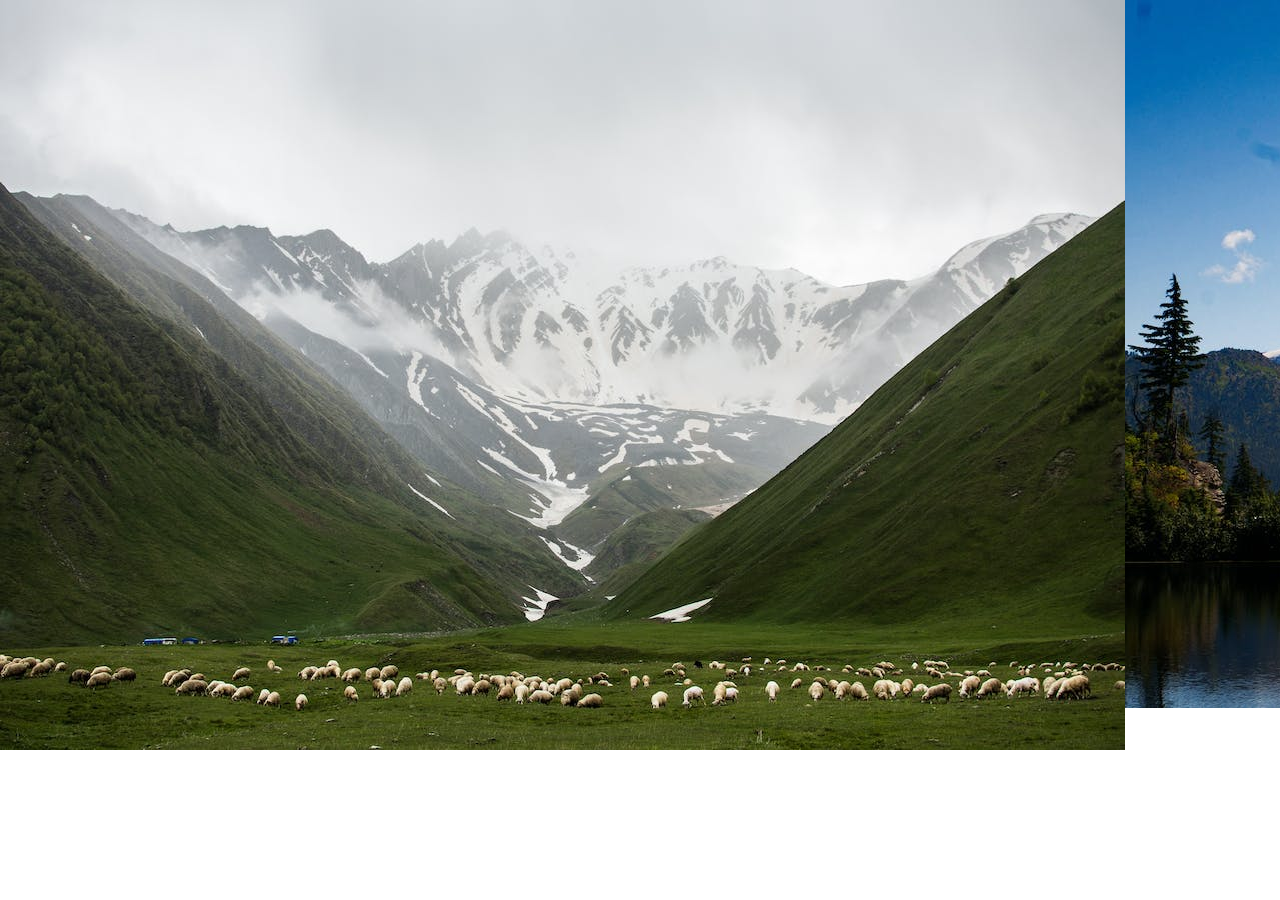
<file: carousel/index.html>
<!DOCTYPE html>
<html lang="en">
<head>
    <meta charset="UTF-8">
    <meta http-equiv="X-UA-Compatible" content="IE=edge">
    <meta name="viewport" content="width=device-width, initial-scale=1.0">
    <title>Carousel</title>
    <link rel="stylesheet" href="style.css">
</head>
<body>
    <div class="carousel">
        <div class="images">
            <div class="image"><img id="image1" src="assets/image1.jpeg"></div>
            <div class="image"><img id="image2" src="assets/image2.jpeg"></div>
            <div class="image"><img id="image3" src="assets/image3.jpeg"></div>
        </div>
    </div>

    <script src=""></script>
</body>
</html>
</file>
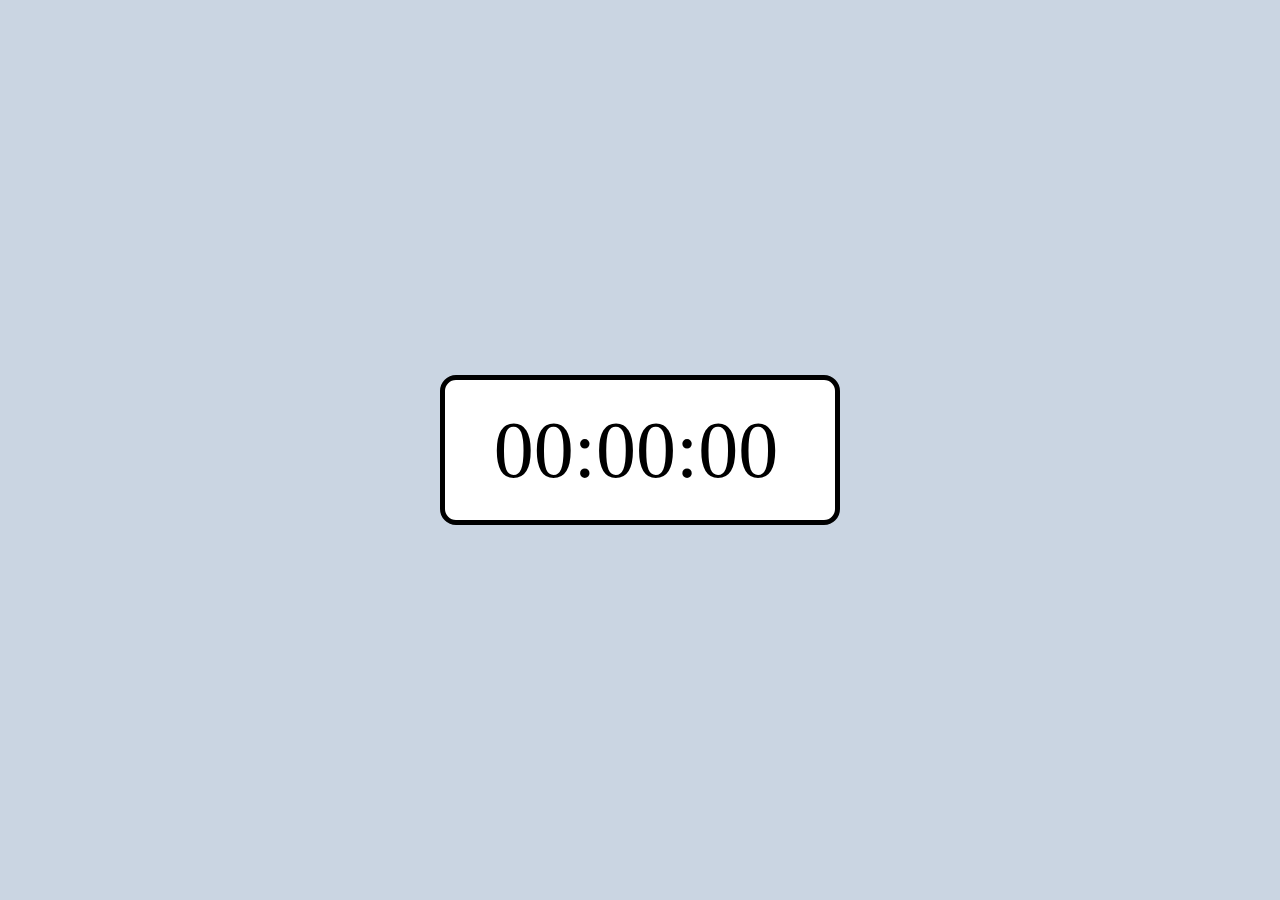
<file: digital-clock/index.html>
<!DOCTYPE html>
<html lang="en">
<head>
    <meta charset="UTF-8">
    <meta http-equiv="X-UA-Compatible" content="IE=edge">
    <meta name="viewport" content="width=device-width, initial-scale=1.0">
    <title>Digital Clock</title>
    <link rel="stylesheet" href="style.css">
</head>
<body>
    <div class="container">
        <div class="clock-item">
            <div id="time">00:00:00</div> 
            <span id="ampm"></span>
        </div>
    </div>

    <script src="app.js"></script>
</body>
</html>
</file>
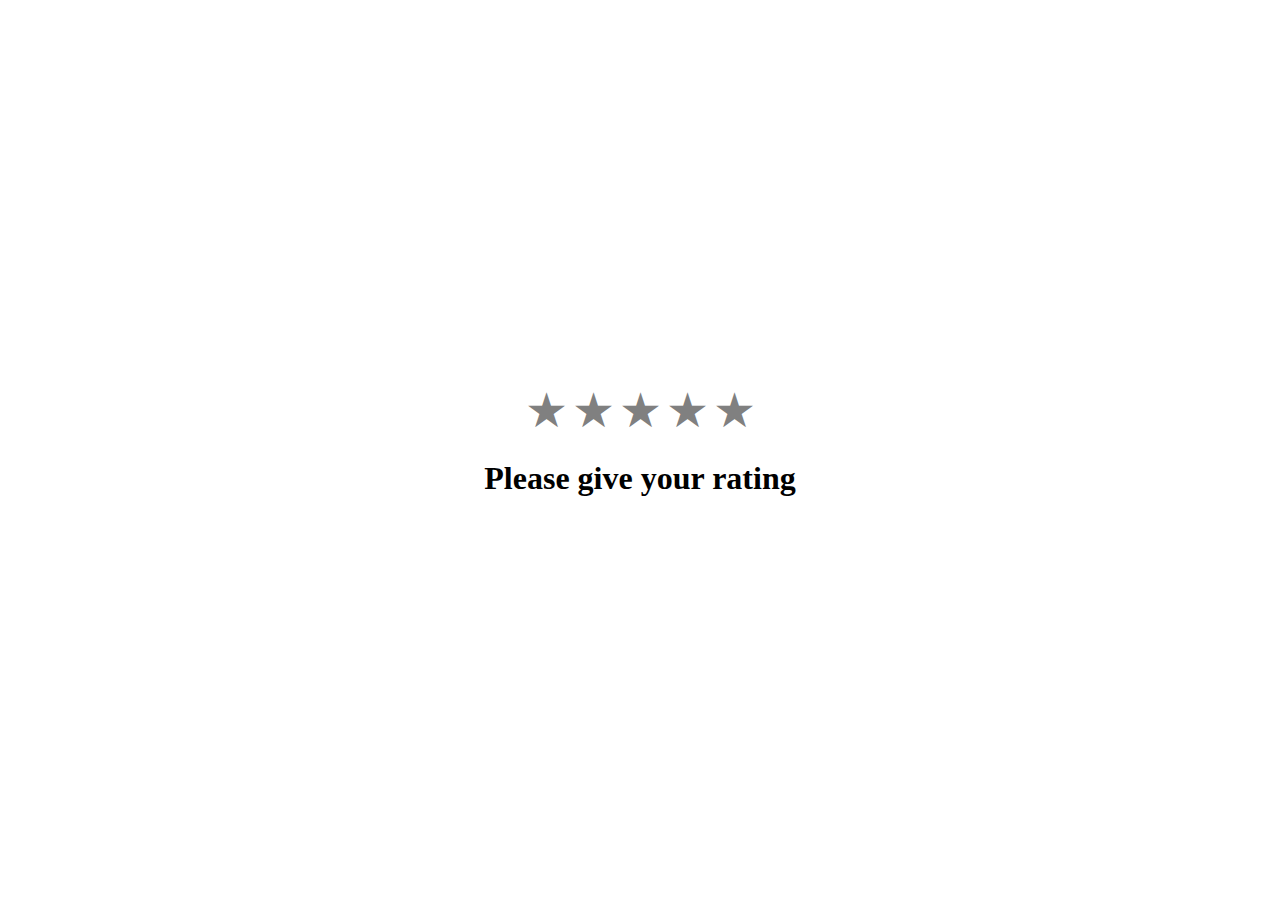
<file: star-rating-component/index.html>
<!DOCTYPE html>
<html lang="en">
<head>
    <meta charset="UTF-8">
    <meta http-equiv="X-UA-Compatible" content="IE=edge">
    <meta name="viewport" content="width=device-width, initial-scale=1.0">
    <title>Star Rating Componen</title>
    <link rel="stylesheet" href="style.css">
</head>
<body>
    <div class="container">
        <div class="star-items">
            <span class="star-item">&#9733;</span>
            <span class="star-item">&#9733;</span>
            <span class="star-item">&#9733;</span>
            <span class="star-item">&#9733;</span>
            <span class="star-item">&#9733;</span>
        </div>
        <h1>Please give your rating</h1>
    </div>    

    <script src="index.js"></script>
</body>
</html>
</file>
<file: carousel/style.css>
body, html {
    margin: 0;
    padding: 0;
}

* {
    box-sizing: border-box;
}

.images {
    display: flex;
}

.image1, .image2, .image3 {
    background-position: center;
    background-repeat: no-repeat;
    background-size: cover;
}
</file>
<file: digital-clock/style.css>
body, html {
    margin: 0;
    padding: 0;
}

* {
    box-sizing: border-box;
}

.container {
    min-height: 100vh;
    display: flex;
    flex-direction: column;
    gap: 1rem;
    align-items: center;
    justify-content: center;
    background-color: #CAD5E2;
}

.clock-item {
    border: 5px solid black;
    background-color: #fff;
    display: flex;
    align-items: center;
    justify-content: center;
    gap: 0.5rem;
    font-size: 5rem;
    border-radius: 1rem;
    width: 400px;
    height: 150px;
}

#ampm {
    font-size: 2rem;
}
</file>
<file: star-rating-component/style.css>
body {
    margin: 0;
    padding: 0;   
}

* {
    box-sizing: border-box;
}

.star-item {
    font-size: 3rem;
    color: rgb(128, 128, 128);
    cursor: pointer;
}

.container {
    flex-direction: column;
    height: 100vh;
    display: flex;
    justify-content: center;
    align-items: center;
}

.active, .hover {
    color: #FFD700; 
}
</file>
